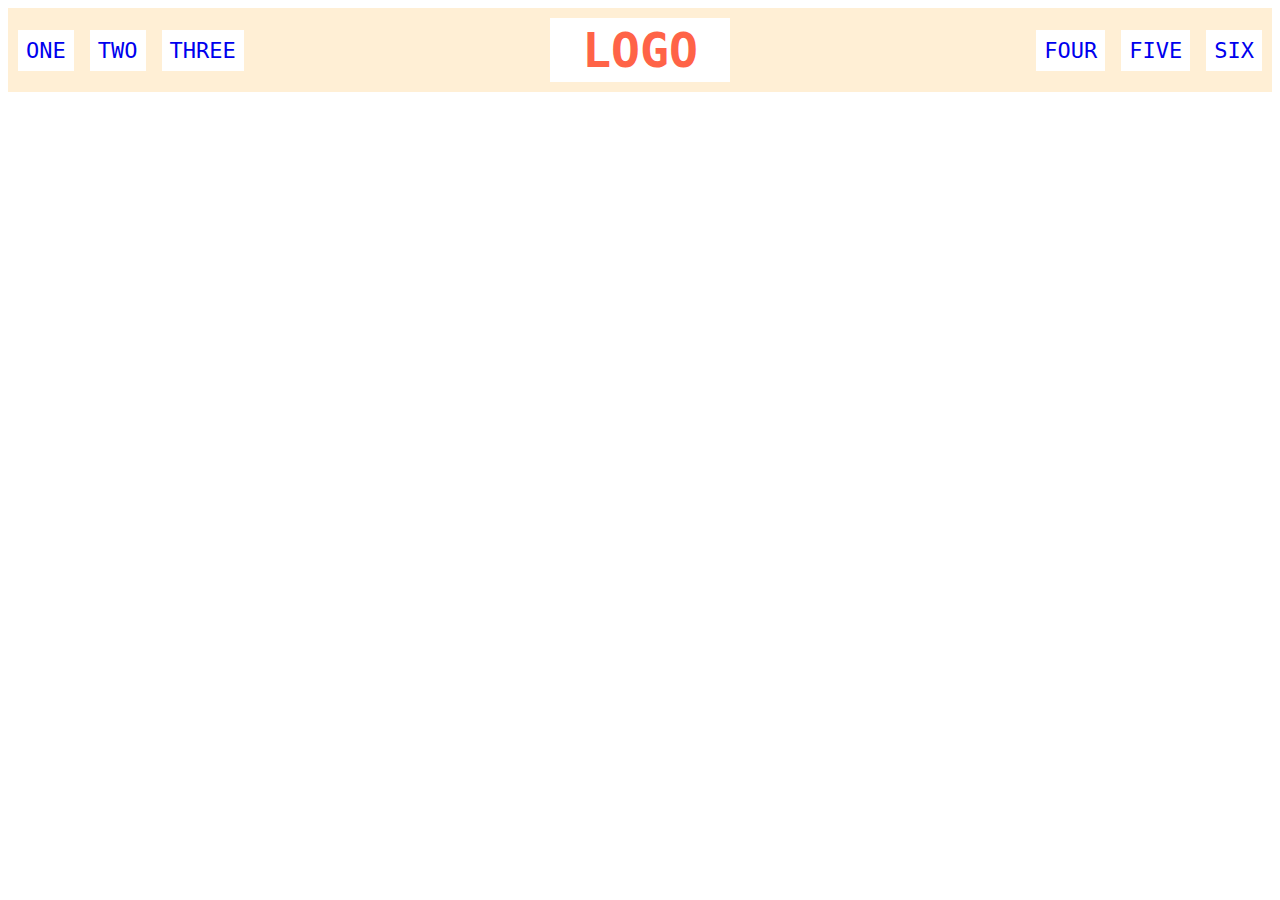
<file: foundations/flex/02-flex-header/index.html>
<!DOCTYPE html>
<html lang="en">
  <head>
    <meta charset="UTF-8">
    <meta http-equiv="X-UA-Compatible" content="IE=edge">
    <meta name="viewport" content="width=device-width, initial-scale=1.0">
    <title>Flex Header</title>
    <link rel="stylesheet" href="style.css">
  </head>
  <body>
    <div class="header">
      <div class="left-links">
        <ul>
          <li><a href="#">ONE</a></li>
          <li><a href="#">TWO</a></li>
          <li><a href="#">THREE</a></li>
        </ul>
      </div>
      <div class="logo">LOGO</div>
      <div class="right-links">
        <ul>
          <li><a href="#">FOUR</a></li>
          <li><a href="#">FIVE</a></li>
          <li><a href="#">SIX</a></li>
        </ul>
      </div>
    </div>
  </body>
</html>
<!-- asda -->
</file>
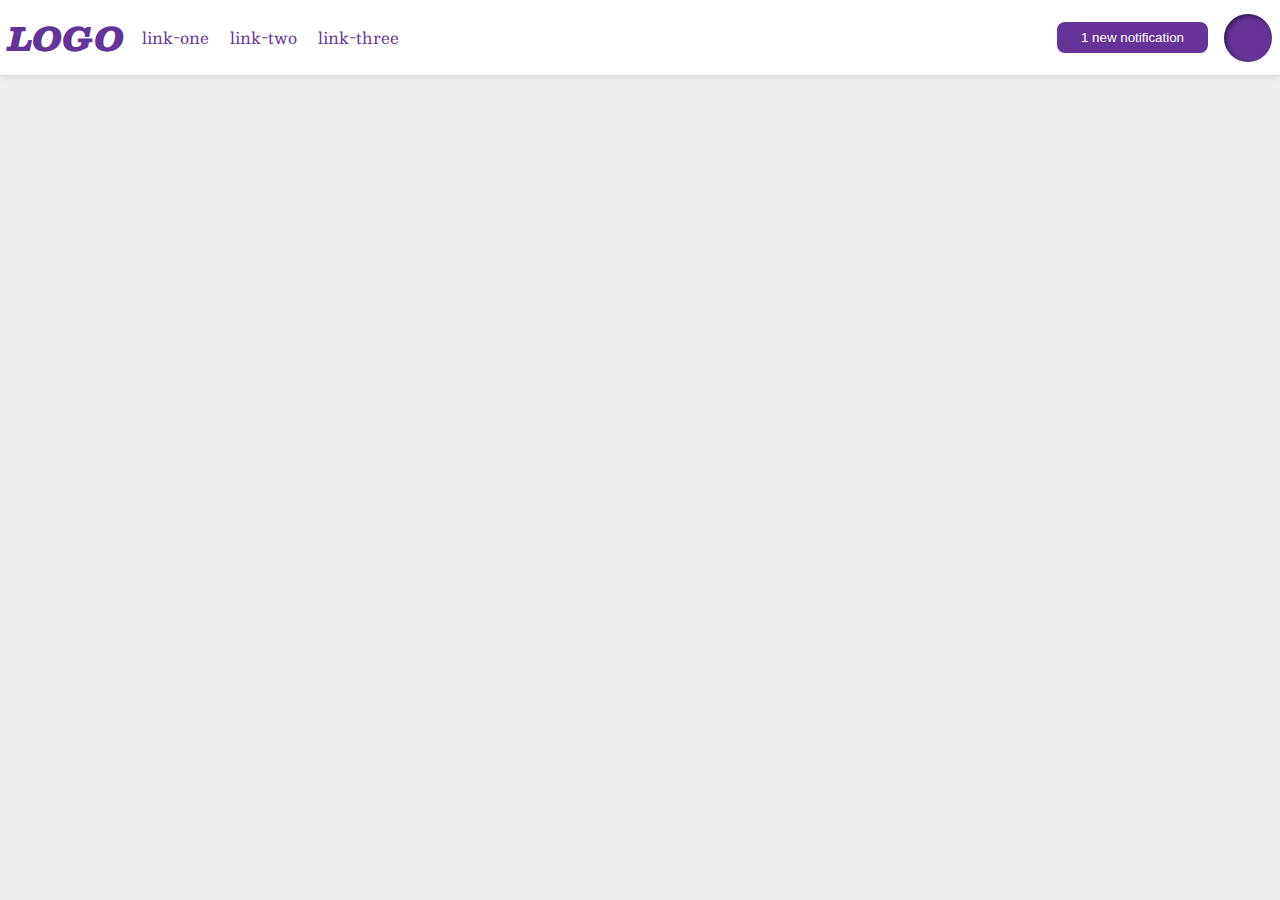
<file: foundations/flex/03-flex-header-2/index.html>
<!DOCTYPE html>
<html lang="en">
  <head>
    <meta charset="UTF-8">
    <meta http-equiv="X-UA-Compatible" content="IE=edge">
    <meta name="viewport" content="width=device-width, initial-scale=1.0">
    <title>Flex Header 2</title>
    <link rel="stylesheet" href="style.css">
  </head>
  <body>
    <div class="header">
      <div class="logo">
        LOGO
      </div>
      <ul class="links">
        <li><a href="https://google.com">link-one</a></li>
        <li><a href="https://google.com">link-two</a></li>
        <li><a href="https://google.com">link-three</a></li>
      </ul>
      <button class="notifications">
        1 new notification
      </button>
      <div class="profile-image"></div>
    </div>
  </body>
</html>
<!--  -->
</file>
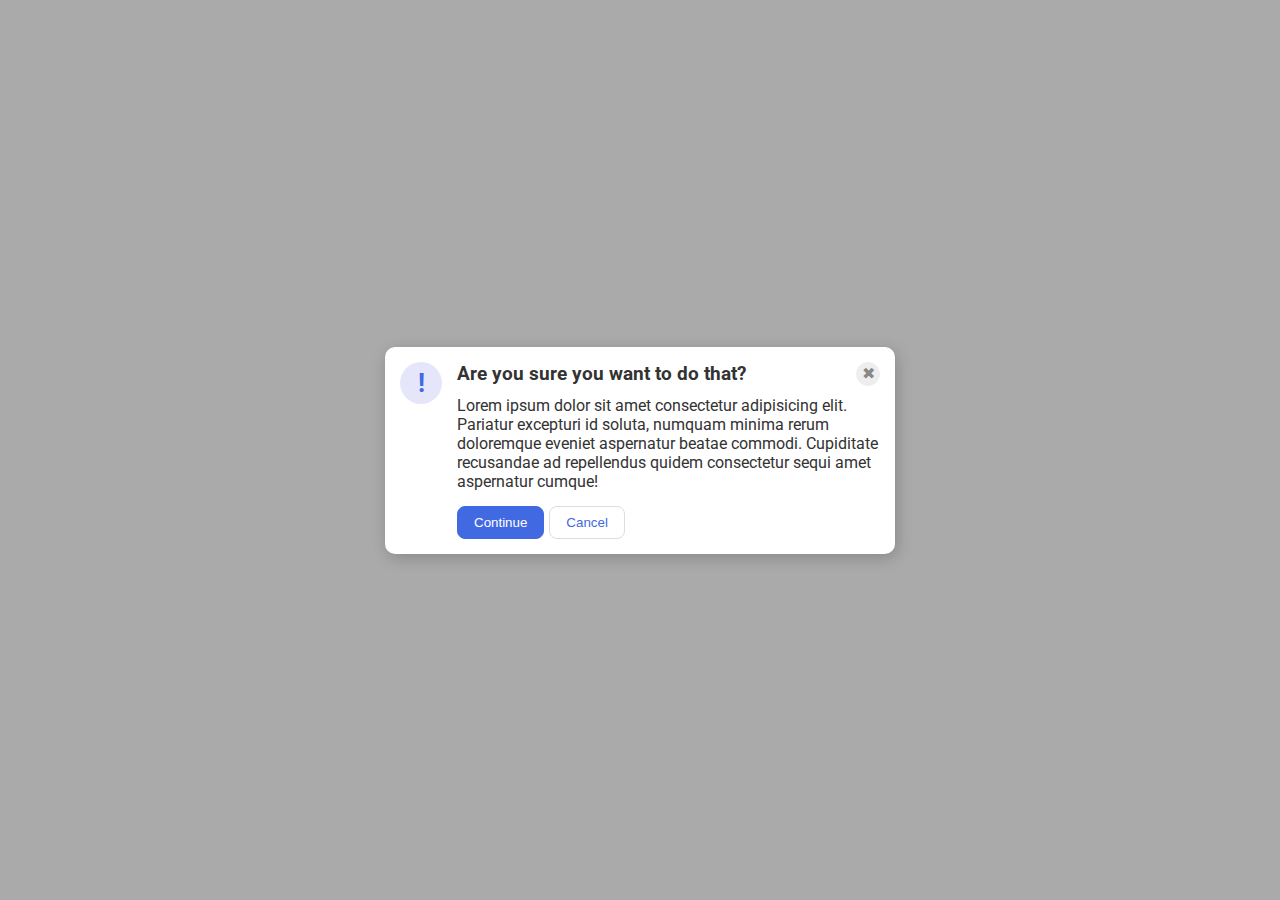
<file: foundations/flex/05-flex-modal/index.html>
<!DOCTYPE html>
<html lang="en">
  <head>
    <meta charset="UTF-8">
    <meta http-equiv="X-UA-Compatible" content="IE=edge">
    <meta name="viewport" content="width=device-width, initial-scale=1.0">
    <link rel="stylesheet" href="style.css">
    <title>Modal</title>
  </head>
  <body>
    <div class="modal">
      <div class="icon">!</div>
      <div class = "konten"> 
        <div class="head"> 
          <div class="header">Are you sure you want to do that?</div>
          <button class="close-button">✖</button>
        </div>
        <div class="text">Lorem ipsum dolor sit amet consectetur adipisicing elit. Pariatur excepturi id soluta, numquam minima rerum doloremque eveniet aspernatur beatae commodi. Cupiditate recusandae ad repellendus quidem consectetur sequi amet aspernatur cumque!</div>
        <div class = "selection">
          <button class="continue">Continue</button>
          <button class="cancel">Cancel</button>
        </div>
      </div>
    </div>
  </body>
</html>
<!--  wira-->
</file>
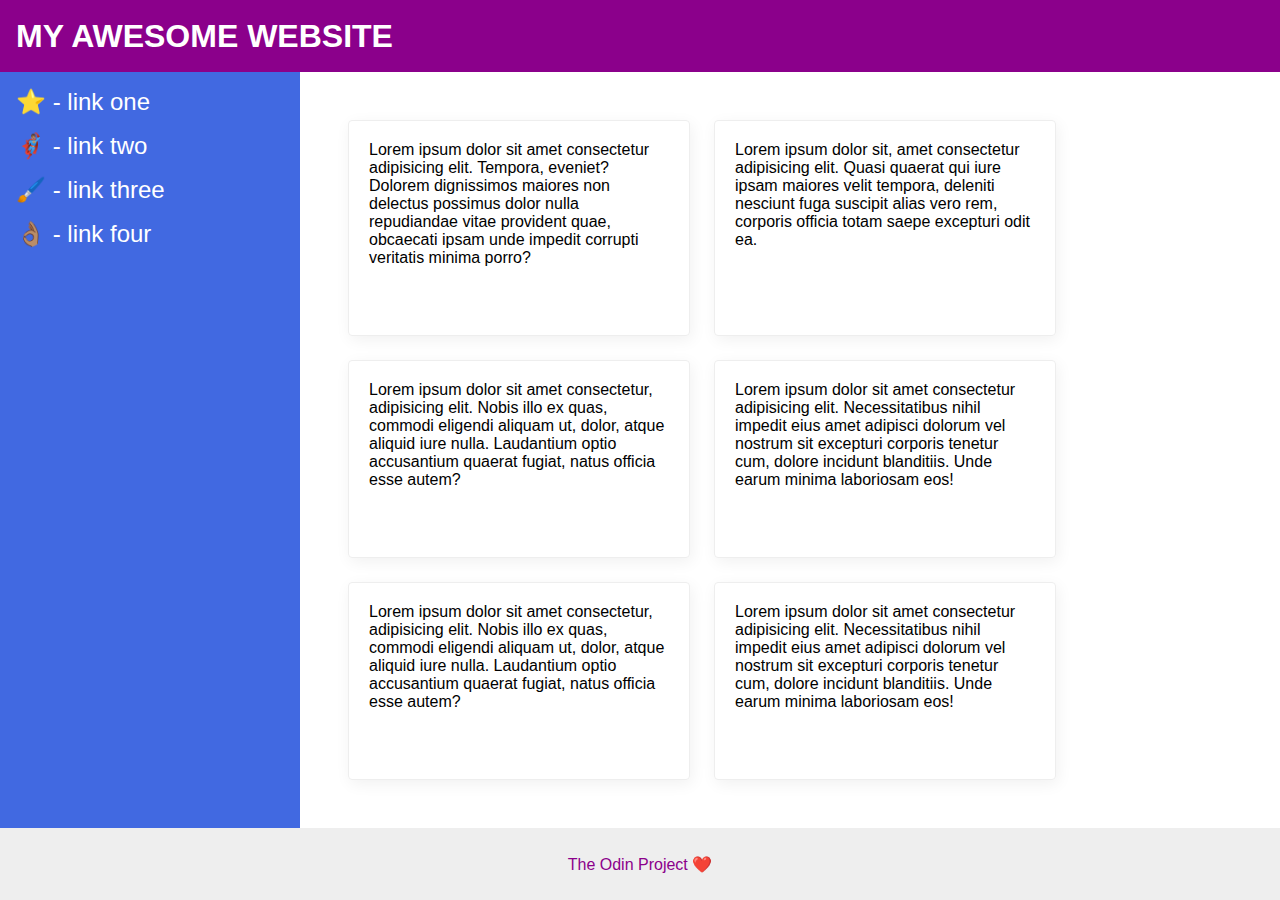
<file: foundations/flex/07-flex-layout-2/index.html>
<!DOCTYPE html>
<html lang="en">
  <head>
    <meta charset="UTF-8">
    <meta http-equiv="X-UA-Compatible" content="IE=edge">
    <meta name="viewport" content="width=device-width, initial-scale=1.0">
    <title>The Holy Grail</title>
    <link rel="stylesheet" href="style.css">
  </head>
  <body>
    <div class="header">
      MY AWESOME WEBSITE
    </div>
    
    <div class="mid">
      <div class="sidebar">
        <ul>
          <li><a href="#">⭐ - link one</a></li>
          <li><a href="#">🦸🏽‍♂️ - link two</a></li>
          <li><a href="#">🖌️ - link three</a></li>
          <li><a href="#">👌🏽 - link four</a></li>
        </ul>
      </div>

      <div class="cardholder">
        <div class="card">Lorem ipsum dolor sit amet consectetur adipisicing elit. Tempora, eveniet? Dolorem dignissimos maiores non delectus possimus dolor nulla repudiandae vitae provident quae, obcaecati ipsam unde impedit corrupti veritatis minima porro?</div>
        <div class="card">Lorem ipsum dolor sit, amet consectetur adipisicing elit. Quasi quaerat qui iure ipsam maiores velit tempora, deleniti nesciunt fuga suscipit alias vero rem, corporis officia totam saepe excepturi odit ea.</div>
        <div class="card">Lorem ipsum dolor sit amet consectetur, adipisicing elit. Nobis illo ex quas, commodi eligendi aliquam ut, dolor, atque aliquid iure nulla. Laudantium optio accusantium quaerat fugiat, natus officia esse autem?</div>
        <div class="card">Lorem ipsum dolor sit amet consectetur adipisicing elit. Necessitatibus nihil impedit eius amet adipisci dolorum vel nostrum sit excepturi corporis tenetur cum, dolore incidunt blanditiis. Unde earum minima laboriosam eos!</div>
        <div class="card">Lorem ipsum dolor sit amet consectetur, adipisicing elit. Nobis illo ex quas, commodi eligendi aliquam ut, dolor, atque aliquid iure nulla. Laudantium optio accusantium quaerat fugiat, natus officia esse autem?</div>
        <div class="card">Lorem ipsum dolor sit amet consectetur adipisicing elit. Necessitatibus nihil impedit eius amet adipisci dolorum vel nostrum sit excepturi corporis tenetur cum, dolore incidunt blanditiis. Unde earum minima laboriosam eos!</div>
      </div>
    </div>

    <div class="footer">
      The Odin Project ❤️
    </div>
  </body>
</html>
<!--  wira-->
</file>
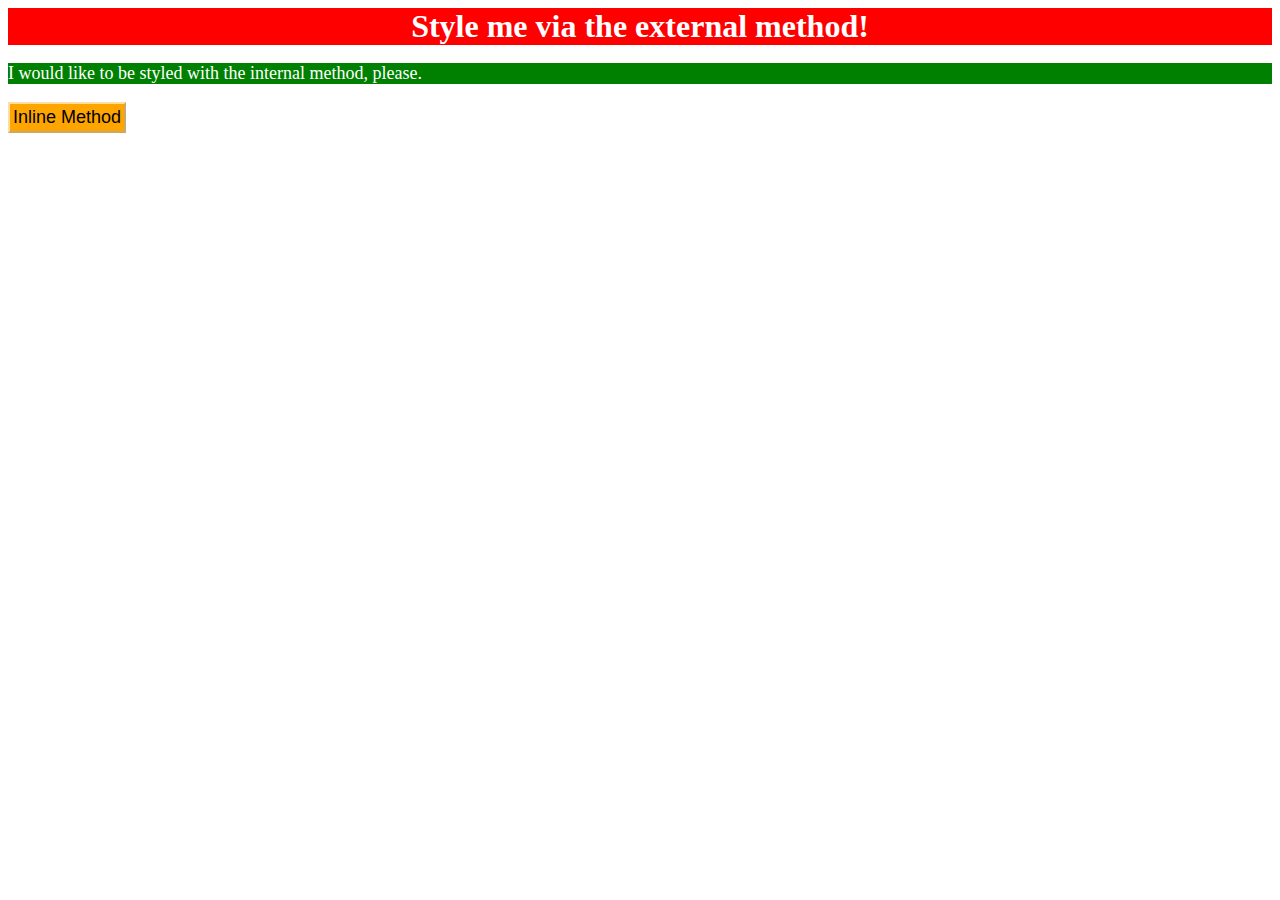
<file: foundations/intro-to-css/01-css-methods/index.html>
<!DOCTYPE html>
<html lang="en">
  <head>
    <meta charset="UTF-8">
    <meta http-equiv="X-UA-Compatible" content="IE=edge">
    <meta name="viewport" content="width=device-width, initial-scale=1.0">
    <style>
      p {        
        background-color: green;
        color: white;
        font-size: 18px;        
        font-family: serif;
      }     
    </style>
    <link rel="stylesheet" href="styles.css">
    <title>Methods for Adding CSS</title>
  </head>
  <body>
    <div>Style me via the external method!</div>
    <p>I would like to be styled with the internal method, please.</p>
    <button style="background-color: orange; font-size: 18px; border-color: rgba(255, 255, 255, 0.637); padding: 3px;">Inline Method</button>
  </body>
</html>
</file>
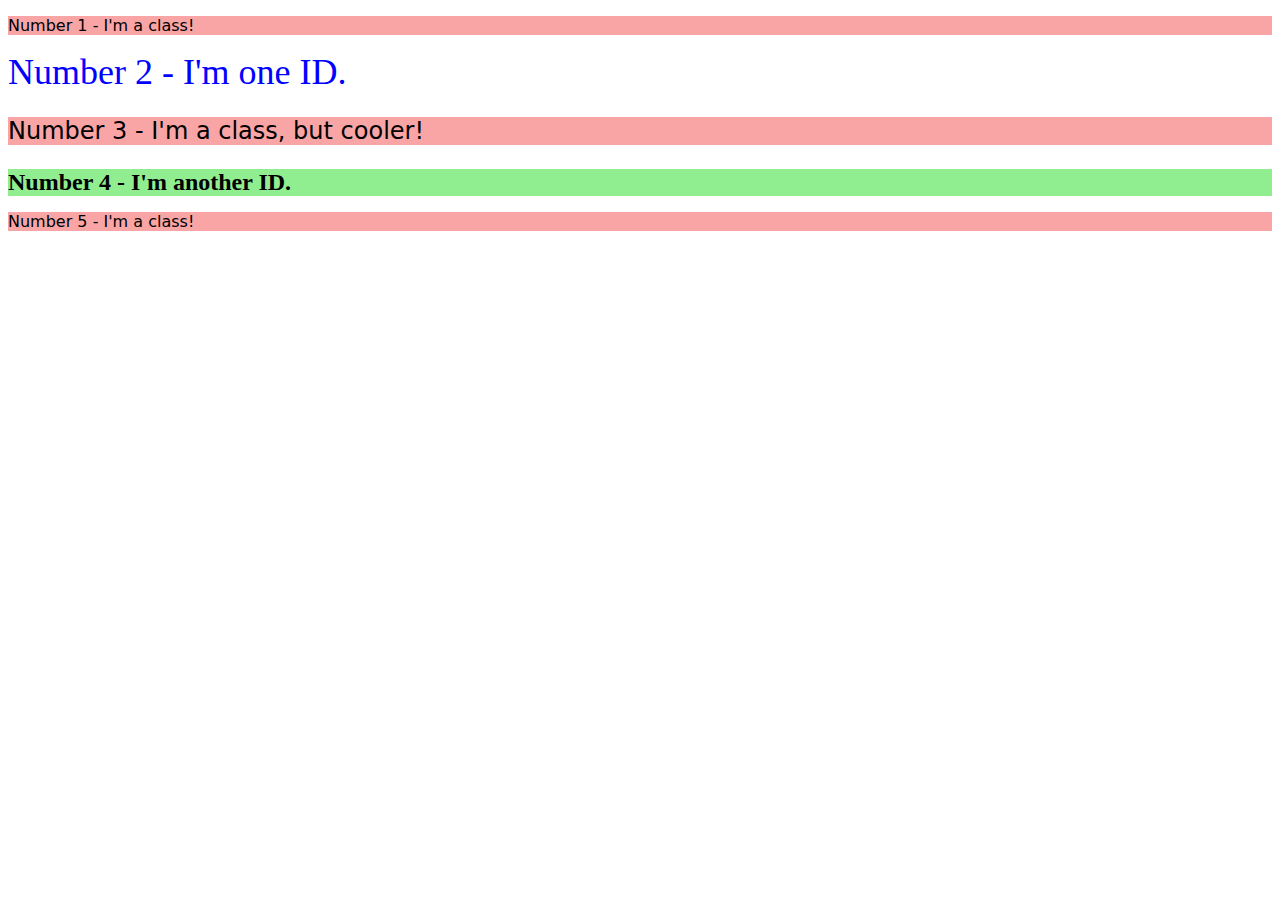
<file: foundations/intro-to-css/02-class-id-selectors/index.html>
<!DOCTYPE html>
<html lang="en">
  <head>
    <meta charset="UTF-8">
    <meta http-equiv="X-UA-Compatible" content="IE=edge">
    <meta name="viewport" content="width=device-width, initial-scale=1.0">
    <title>Class and ID Selectors</title>
    <link rel="stylesheet" href="style.css">
  </head>
  <body>
    <p class="redblock">Number 1 - I'm a class!</p>
    <div id="number2">Number 2 - I'm one ID.</div>
    <p class="redblock cooler">Number 3 - I'm a class, but cooler!</p>
    <div id="number4">Number 4 - I'm another ID.</div>
    <p class="redblock">Number 5 - I'm a class!</p>
  </body>
</html>
</file>
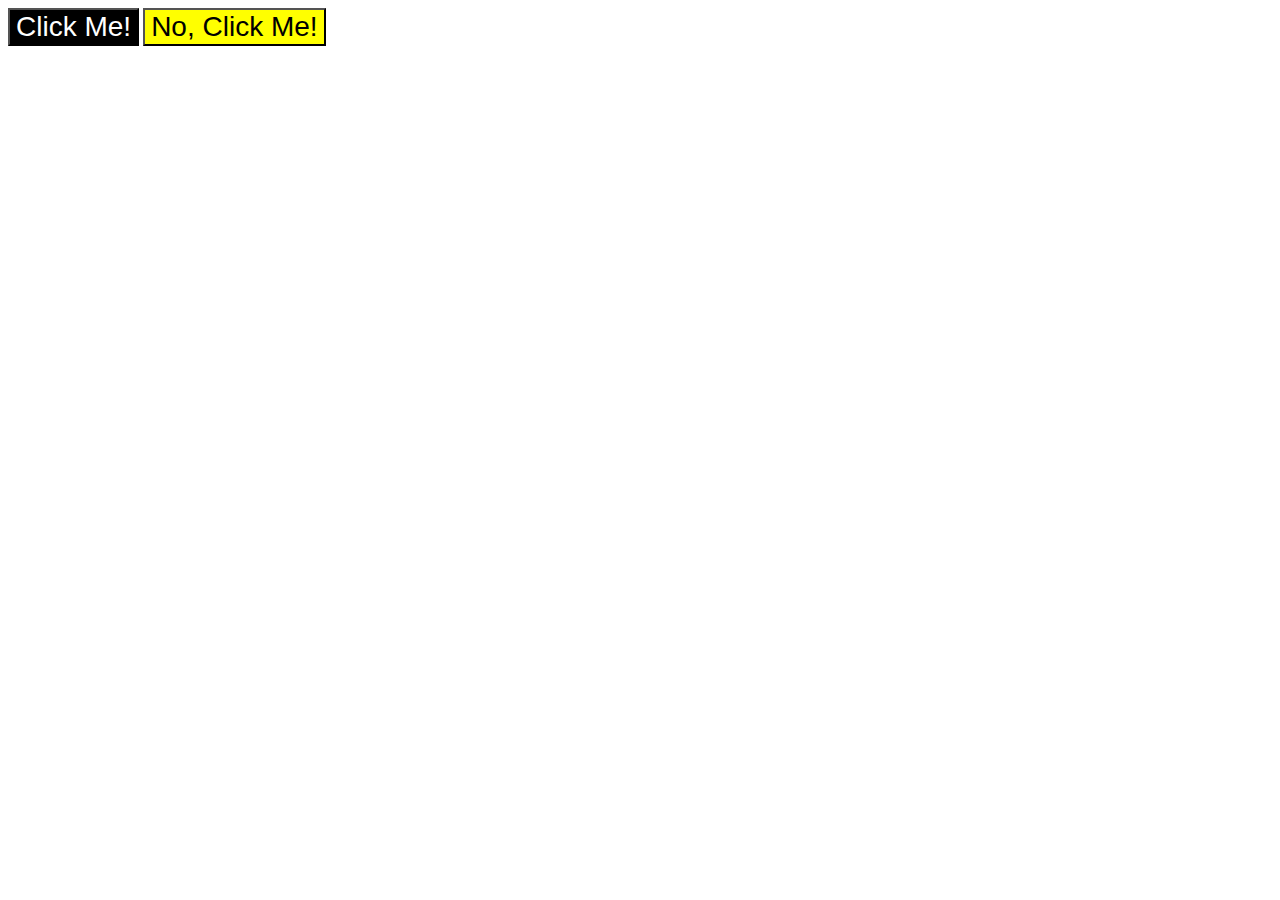
<file: foundations/intro-to-css/03-grouping-selectors/index.html>
<!DOCTYPE html>
<html lang="en">
  <head>
    <meta charset="UTF-8">
    <meta http-equiv="X-UA-Compatible" content="IE=edge">
    <meta name="viewport" content="width=device-width, initial-scale=1.0">
    <title>Grouping Selectors</title>
    <link rel="stylesheet" href="style.css">
  </head>
  <body>
    <button id="one">Click Me!</button>    
    <button id="two">No, Click Me!</button>
  </body>
</html>
</file>
<file: foundations/flex/02-flex-header/style.css>
.header  {
  display: flex;
  justify-content: space-between;
  align-items: center;
  font-family: monospace;
  background: papayawhip;
  padding: 10px;
}

.logo {
  display: flex;
  justify-content: center;
  align-items: center;  
  font-size: 48px;
  font-weight: 900;
  color: tomato;
  background: white;
  padding: 4px 32px;
}



ul {
  display: flex;
  gap: 16px;
  /* this removes the dots on the list items*/
  list-style-type: none;
  margin: 0;
  padding: 0;
}

a {
  font-size: 22px;
  background: white;
  padding: 8px;
  /* this removes the line under the links */
  text-decoration: none;
}
</file>
<file: foundations/flex/03-flex-header-2/style.css>
/* this is some magical font-importing.  
you'll learn about it later. */
@import url('https://fonts.googleapis.com/css2?family=Besley:ital,wght@0,400;1,900&display=swap');

body {
  margin: 0;
  background: #eee;
  font-family: Besley, serif;
}

.header {
  display: flex;
  align-items: center;
  gap: 8px;
  background: white;
  border-bottom: 1px solid #ddd;
  box-shadow: 0 0 8px rgba(0,0,0,.1);
  padding: 8px;
}

.profile-image {
  background: rebeccapurple;
  box-shadow: inset 2px 2px 4px rgba(0,0,0,.5);
  border-radius: 50%;
  width: 48px;
  height: 48px;
}

.logo {
  color: rebeccapurple;
  font-size: 32px;
  font-weight: 900;
  font-style: italic;   
}

button {
  margin-left: auto;
  display: flex;    
  border: none;
  border-radius: 8px;
  background: rebeccapurple;
  color: white;
  padding: 8px 24px;
  margin: 0px 8px;
}

a {
  /* this removes the line under our links */
  text-decoration: none;
  color: rebeccapurple;
}

ul {  
  list-style-type: none;
  margin-right: auto;
  padding: 0 10px;
}

li {
  display: inline;
  margin-right: 16px;
}
</file>
<file: foundations/flex/05-flex-modal/style.css>
@import url('https://fonts.googleapis.com/css2?family=Roboto:wght@400;700&display=swap');

html, body {
  height: 100%;
}

body {
  font-family: Roboto, sans-serif;
  margin: 0;
  background: #aaa;
  color: #333;
  /* I'll give you this one for free lol */
  display: flex;
  align-items: center;
  justify-content: center;
}

.modal {
  display: flex;  
  gap: 15px;
  background: white;  
  width: 480px;
  border-radius: 10px;
  box-shadow: 2px 4px 16px rgba(0,0,0,.2);
  padding: 15px;
}

.konten {
  display: flex;
  flex-direction: column;
  gap: 10px;
}

.head {
  display: flex;
  justify-content: space-between;
}

.header {
  font-size: larger;
}

.selection {
  margin-top: 5px;
  display: flex;
  justify-content: left;
  gap: 5px;
}

.icon {
  color: royalblue;
  font-size: 26px;
  font-weight: 700;
  background: lavender;
  width: 42px;
  height: 42px;
  border-radius: 50%;
  display: flex;
  flex-shrink: 0;
  align-items: center;
  justify-content: center;
}

.close-button {
  background: #eee;
  border-radius: 50%;
  color: #888;
  font-weight: 400;
  font-size: 16px;
  height: 24px;
  width: 24px;
  display: flex;
  align-items: center;
  justify-content: center;
  border: 1px solid #eee;
  padding: 0;
}

button {
  cursor: pointer;
  padding: 8px 16px;
  border-radius: 8px;
}

button.continue {
  background: royalblue;
  border: 1px solid royalblue;
  color: white;
}

button.cancel {
  background: white;
  border: 1px solid #ddd;
  color: royalblue;
}

.header{
  font-weight: bold;
}
</file>
<file: foundations/flex/07-flex-layout-2/style.css>
html, body {
  height: 100%;
  margin: 0;
}

body {
  font-family: -apple-system, BlinkMacSystemFont, 'Segoe UI', Roboto, Oxygen, Ubuntu, Cantarell, 'Open Sans', 'Helvetica Neue', sans-serif;
  margin: 0;
  min-height: 100vh;
  display: flex;
  flex-direction: column;    
}

.header {
  display: flex; 
  flex-shrink: 0; 
  height: 72px;
  background: darkmagenta;
  color: white;
  font-size: 32px;
  font-weight: 900;  
  align-items: center;
  padding-left: 16px;
}

.mid  {
  display: flex;
  flex-direction: row;
  flex: 1;
  
}

.footer {
  display: flex;  
  flex-shrink: 0;
  height: 72px;
  background: #eee;
  color: darkmagenta;
  justify-content: center;
  align-items: center;  
}

.sidebar {  
  width: 300px;
  flex-shrink: 0;
  background: royalblue;
  box-sizing: border-box;
  padding: 16px;    
}

.cardholder {
  padding: 48px;
  display: flex;
  flex-wrap: wrap;  
  flex-direction: row;    
  gap: 24px;  
}

.card {
  display: flex;
  border: 1px solid #eee;
  box-shadow: 2px 4px 16px rgba(0,0,0,.06);
  border-radius: 4px;
  padding: 20px;
  width: 300px;
  height: auto;
}

ul {
  padding: 0;
  margin: 0;
}

li {  
  list-style: none; 
  padding-bottom: 16px;   
}

a {
  text-decoration: none;
  color: white;
  font-size: 24px;
}
</file>
<file: foundations/intro-to-css/01-css-methods/styles.css>
div {
    text-align: center;
    background-color: red;
    color: white;
    font-size: 32px;
    font-weight: bold;
    font-family: serif;    
}
</file>
<file: foundations/intro-to-css/02-class-id-selectors/style.css>
/* Add CSS Styling */
.redblock {
    background-color: rgb(250, 165, 165);
    font-family: Verdana, dejaVu sans, sans-serif; 
    color: black;      
}

.cooler {
    font-size: 24px;    
}

#number2 {
    color: blue;
    font-size: 36px;    
}

#number4 {
    background-color: lightgreen;
    font-weight: bold;
    font-size: 24px;    
}
</file>
<file: foundations/intro-to-css/03-grouping-selectors/style.css>
/* Add CSS Styling */
button {
    font-size: 28px;
    font-family: Helvetica, Times New Roman, sans-serif;
}
#one {
    background-color: black;
    color: white;    
}

#two {
    background-color: yellow;
    color: black;    
}
</file>
